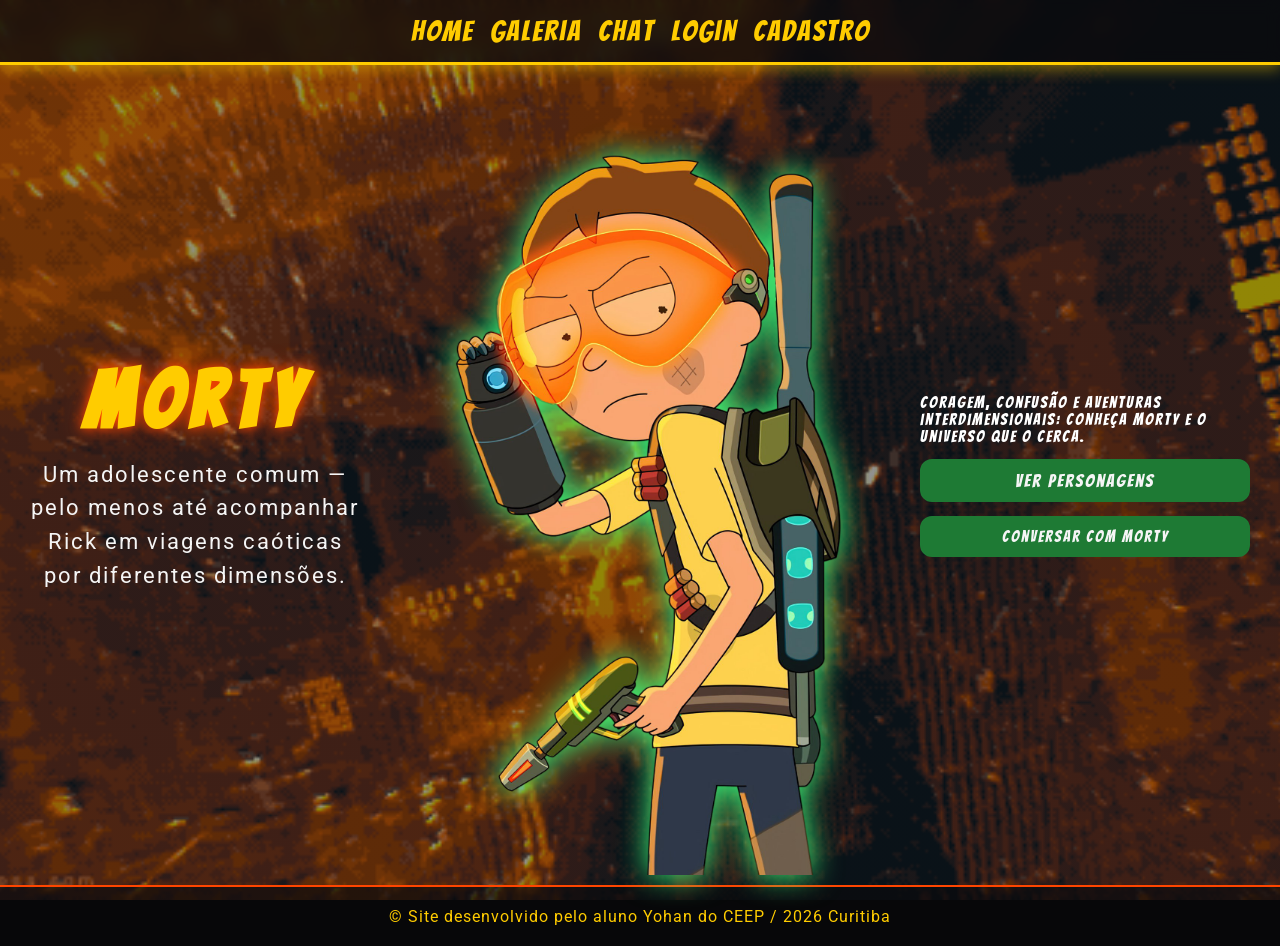
<file: public/index.html>
<!DOCTYPE html>
<html lang="pt-br">
<head>
    <meta charset="UTF-8">
    <meta name="viewport" content="width=device-width, initial-scale=1.0">
    <title>Home</title>
    <link rel="stylesheet" href="./style.css">
</head>
<body class="home">
    <nav class="menu">
        <a class="link" href="index.html">Home</a>
        <a class="link" href="galeria.html">Galeria</a>
        <a class="link" href="chat.html">Chat</a>
        <a class="link" href="login.html">Login</a>
        <a class="link" href="cadastro.html">Cadastro</a>
    </nav>
    <main class="guerr-head">
        <div class="esquerdo">
            <h1 class="guerreiro">Morty</h1>
            <p class="apresentacao">Um adolescente comum — pelo menos até acompanhar Rick em viagens caóticas por diferentes dimensões.</p>
        </div>

        <div class="front">
            <img src="./imagens/dhzewkl-08a36fba-5782-495a-8035-f7040893bb6c.png" alt="Morty Smith em uma aventura pelo multiverso" class="foto">
        </div>

        <div class="direito">
            <p class="balao">Coragem, confusão e aventuras interdimensionais: conheça Morty e o universo que o cerca.</p>
            <a class="btp-personagens" href="galeria.html">Ver personagens</a>
            <a class="btp-chat-home" href="chat.html">Conversar com Morty</a>
        </div>
    </main>
    <footer><p>&copy; Site desenvolvido pelo aluno Yohan do CEEP / 2026 Curitiba</p></footer>
</body>
</html>
</file>
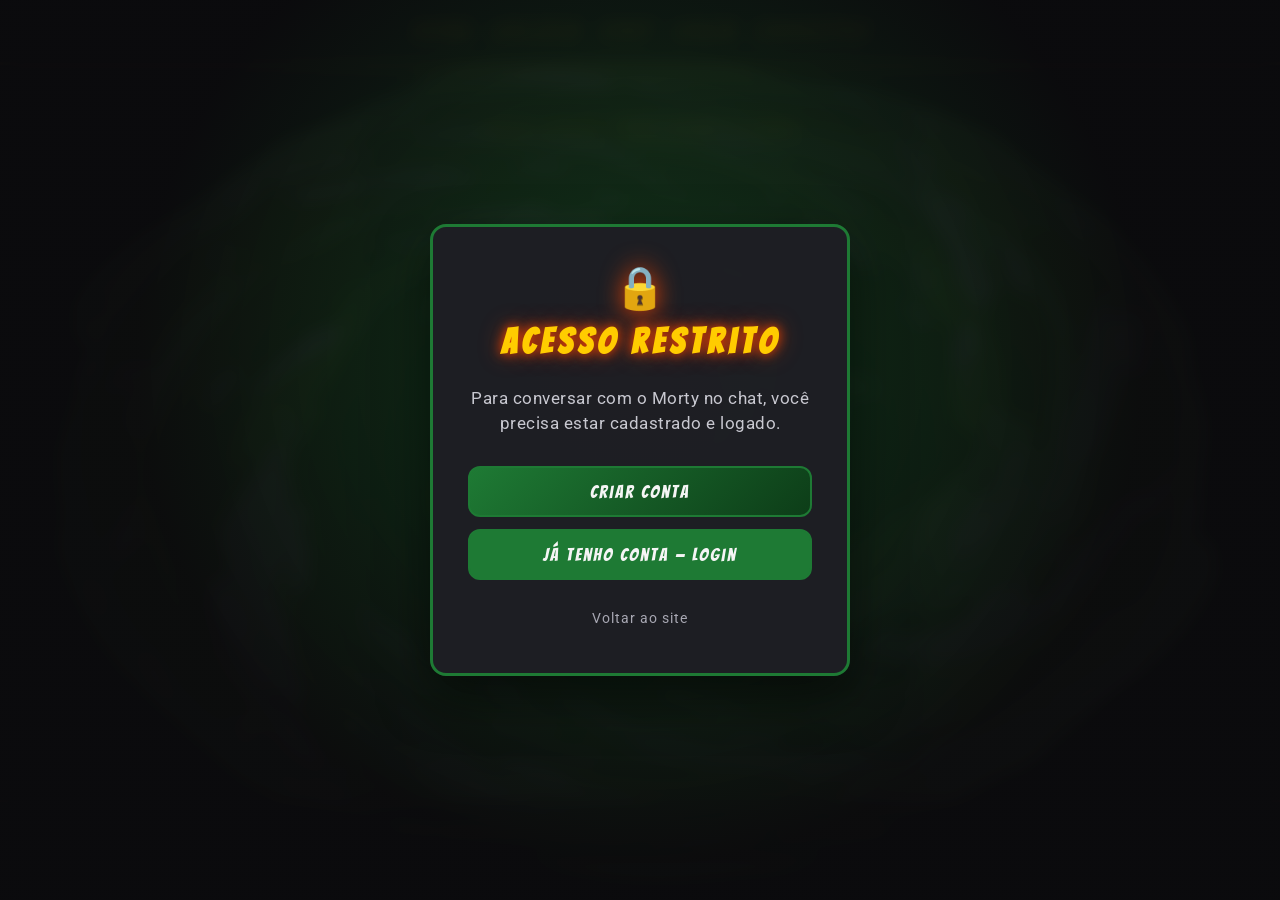
<file: public/chat.html>
<!DOCTYPE html>
<html lang="pt-br">

<head>
    <meta charset="UTF-8">
    <meta name="viewport" content="width=device-width, initial-scale=1.0">
    <title>Chat do Morty</title>
    <link rel="stylesheet" href="./style.css">
</head>

<body>
    <nav class="menu">
        <a class="link" href="index.html">Home</a>
        <a class="link" href="galeria.html">Galeria</a>
        <a class="link" href="chat.html">Chat</a>
        <a class="link" href="login.html">Login</a>
        <a class="link" id="linkCadastro" href="cadastro.html">Cadastro</a>
        <button type="button" id="btnLogout" class="link link-logout" hidden>Log-out</button>
    </nav>

    <div id="authOverlay" class="auth-overlay" hidden>
        <div class="auth-modal">
            <div class="auth-modal-icon">🔒</div>
            <h2 class="auth-modal-titulo">Acesso restrito</h2>
            <p class="auth-modal-texto">
                Para conversar com o Morty no chat, você precisa estar cadastrado e logado.
            </p>
            <div class="auth-modal-botoes">
                <a href="cadastro.html" class="auth-btn auth-btn-primario">Criar conta</a>
                <a href="login.html" class="auth-btn auth-btn-secundario">Já tenho conta — Login</a>
            </div>
            <button type="button" id="btnSairOverlay" class="auth-btn-sair">Voltar ao site</button>
        </div>
    </div>

    <main class="chat-container" id="areaChat">
        <h2 id="boasVindas">Chat do Morty</h2>
        <div id="caixaChat"></div>

        <div id="inputArea">
            <input type="text" id="mensagem" placeholder="Digite sua mensagem..." aria-label="Digite sua mensagem" autocomplete="off">
            <button id="btnEnviar">Enviar</button>
        </div>
    </main>

    <footer>
        <p>©Site desenvolvido pelo aluno Yohan do CEEP / 2026 Curitiba</p>
    </footer>

    <script>
        const usuarioLogado = localStorage.getItem('usuario');
        const token = localStorage.getItem('token');

        const authOverlay = document.querySelector('#authOverlay');
        const areaChat = document.querySelector('#areaChat');
        const btnSairOverlay = document.querySelector('#btnSairOverlay');
        const linkCadastro = document.querySelector('#linkCadastro');
        const btnLogout = document.querySelector('#btnLogout');
        const caixaChat = document.querySelector('#caixaChat');
        const inputMensagem = document.querySelector('#mensagem');
        const btnEnviar = document.querySelector('#btnEnviar');

        function bloquearChat() {
            authOverlay.hidden = false;
            areaChat.style.pointerEvents = 'none';
            areaChat.style.filter = 'blur(4px)';
            areaChat.style.opacity = '0.45';
        }

        if (usuarioLogado && token) {
            linkCadastro.hidden = true;
            btnLogout.hidden = false;
            authOverlay.hidden = true;
            document.querySelector('#boasVindas').textContent = `Olá ${usuarioLogado}, seja bem vindo`;
        } else {
            linkCadastro.hidden = false;
            btnLogout.hidden = true;
            document.querySelector('#boasVindas').textContent = 'Faça login para usar o chat';
            bloquearChat();
        }

        btnLogout.addEventListener('click', () => {
            localStorage.removeItem('token');
            localStorage.removeItem('usuario');
            window.location.href = 'index.html';
        });

        btnSairOverlay?.addEventListener('click', () => {
            window.location.href = 'index.html';
        });

        const historicoConversa = [];

        function mensagemTela(autor, texto) {
            const textoFinal = document.createElement('p');
            textoFinal.className = 'msg';
            if (autor === 'Morty') {
                textoFinal.classList.add('msg-morty');
            } else if (autor === 'system') {
                textoFinal.classList.add('msg-system');
            } else {
                textoFinal.classList.add('msg-user');
            }
            textoFinal.textContent = `${autor}: ${texto}`;
            caixaChat.appendChild(textoFinal);
            caixaChat.scrollTop = caixaChat.scrollHeight;
        }

        btnEnviar.addEventListener('click', async () => {
            if (!usuarioLogado || !token) {
                bloquearChat();
                return;
            }

            const textoMensagem = inputMensagem.value.trim();
            if (!textoMensagem) return;

            mensagemTela(usuarioLogado, textoMensagem);
            historicoConversa.push({ role: 'user', content: textoMensagem });

            inputMensagem.value = '';
            btnEnviar.disabled = true;

            try {
                const respostaServidor = await fetch('/chat', {
                    method: 'POST',
                    headers: {
                        'Content-Type': 'application/json',
                        'Authorization': `Bearer ${token}`
                    },
                    body: JSON.stringify({ historico: historicoConversa })
                });

                const dados = await respostaServidor.json();

                if (respostaServidor.status === 401) {
                    localStorage.removeItem('token');
                    localStorage.removeItem('usuario');
                    mensagemTela('system', dados.erro || 'Sessão expirada. Faça login novamente.');
                    bloquearChat();
                    return;
                }

                if (!respostaServidor.ok) {
                    mensagemTela('system', dados.erro || 'Erro no servidor');
                    return;
                }

                mensagemTela('Morty', dados.resposta);
                historicoConversa.push({ role: 'assistant', content: dados.resposta });
            } catch (erro) {
                console.error('Erro ao enviar mensagem:', erro);
                mensagemTela('system', 'Erro ao conectar com o servidor');
            } finally {
                btnEnviar.disabled = false;
            }
        });

        inputMensagem.addEventListener('keydown', (e) => {
            if (e.key === 'Enter' && !btnEnviar.disabled) {
                btnEnviar.click();
            }
        });
    </script>
</body>

</html>
</file>
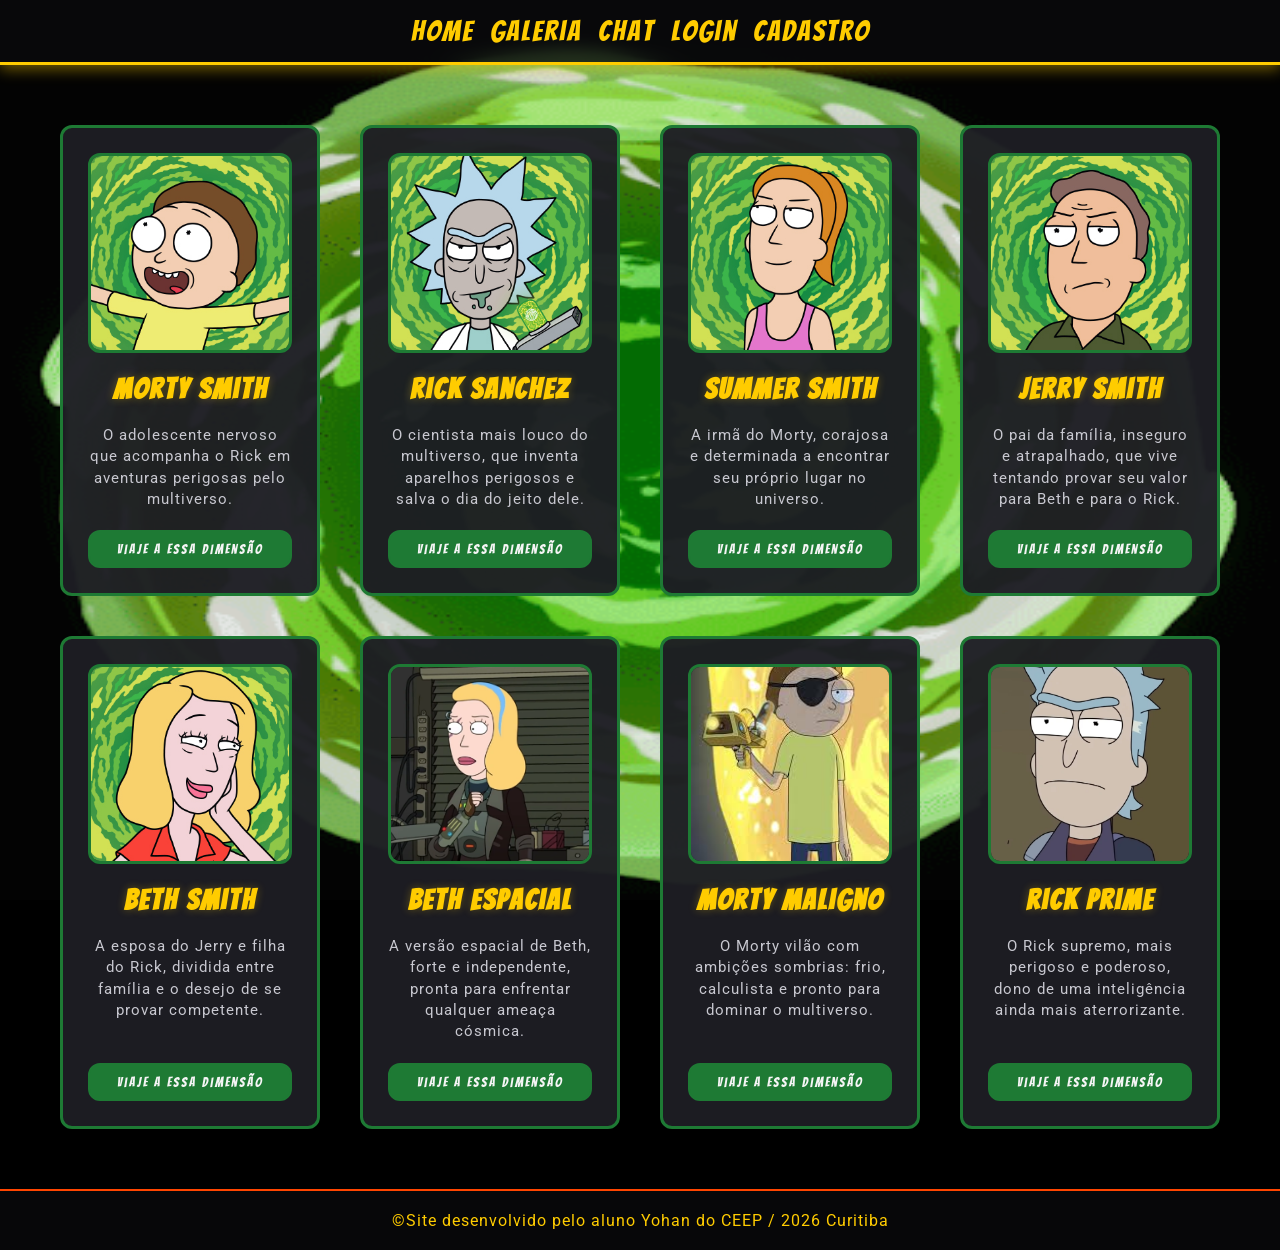
<file: public/galeria.html>
<!DOCTYPE html>
<html lang="pt-br">

<head>
    <meta charset="UTF-8">
    <meta name="viewport" content="width=device-width, initial-scale=1.0">
    <title>Galeria</title>
    <link rel="stylesheet" href="./style.css">
</head>

<body>
    <nav class="menu">
        <a class="link" href="index.html">Home</a>
        <a class="link" href="galeria.html">Galeria</a>
        <a class="link" href="chat.html">Chat</a>
        <a class="link" href="login.html">login</a>
        <a class="link" href="cadastro.html">Cadastro</a>
    </nav>
    <div class="vitrine">
        <article class="personagem">
            <img src="./imagens/morty smith woah.jpg" alt="morty" class="foto_personagem">
            <h2 class="nome_personagem">morty smith</h2>
            <p>O adolescente nervoso que acompanha o Rick em aventuras perigosas pelo multiverso.</p>
            <button class="btp">Viaje a essa dimensão</button>
        </article>

        <article class="personagem">
            <img src="./imagens/rick sanchez.jpg" alt="rick sanchez" class="foto_personagem">
            <h2 class="nome_personagem">Rick sanchez</h2>
            <p>O cientista mais louco do multiverso, que inventa aparelhos perigosos e salva o dia do jeito dele.</p>
            <button class="btp">Viaje a essa dimensão</button>
        </article>

        <article class="personagem">
            <img src="./imagens/summer smith.jpg" alt="summer smith" class="foto_personagem">
            <h2 class="nome_personagem">summer smith</h2>
            <p>A irmã do Morty, corajosa e determinada a encontrar seu próprio lugar no universo.</p>
            <button class="btp">Viaje a essa dimensão</button>
        </article>

        <article class="personagem">
            <img src="./imagens/jerry smith.jpg" alt="jerry smith" class="foto_personagem">
            <h2 class="nome_personagem">Jerry smith</h2>
            <p>O pai da família, inseguro e atrapalhado, que vive tentando provar seu valor para Beth e para o Rick.</p>
            <button class="btp">Viaje a essa dimensão</button>
        </article>

         <article class="personagem">
            <img src="./imagens/beth smith.jpg" alt="" class="foto_personagem">
            <h2 class="nome_personagem">Beth smith</h2>
            <p>A esposa do Jerry e filha do Rick, dividida entre família e o desejo de se provar competente.</p>
            <button class="btp">Viaje a essa dimensão</button>
        </article>

         <article class="personagem">
            <img src="./imagens/Beth.PNG.webp" alt="beth espacial" class="foto_personagem">
            <h2 class="nome_personagem">beth espacial</h2>
            <p>A versão espacial de Beth, forte e independente, pronta para enfrentar qualquer ameaça cósmica.</p>
            <button class="btp">Viaje a essa dimensão</button>
        </article>

          <article class="personagem">
            <img src="./imagens/evil morty.jfif" alt="morty malvado" class="foto_personagem">
            <h2 class="nome_personagem">morty maligno</h2>
            <p>O Morty vilão com ambições sombrias: frio, calculista e pronto para dominar o multiverso.</p>
            <button class="btp">Viaje a essa dimensão</button>
        </article>

          <article class="personagem">
            <img src="./imagens/rick primario.webp" alt="rick primario" class="foto_personagem">
            <h2 class="nome_personagem">rick prime</h2>
            <p>O Rick supremo, mais perigoso e poderoso, dono de uma inteligência ainda mais aterrorizante.</p>
            <button class="btp">Viaje a essa dimensão</button>
        </article>

             
    </div>
    <footer> &copy;Site desenvolvido pelo aluno Yohan do CEEP / 2026 Curitiba </footer>
</body>

</html>
</file>
<file: public/style.css>
@import url('https://fonts.googleapis.com/css2?family=Bangers&family=Roboto:ital,wght@0,100..900;1,100..900&display=swap');

* {
    margin: 0;
    padding: 0;
    box-sizing: border-box;
}

:root {
    --escuro-cinema: #0b0b0d;
    --fundo-card: #1e1e24;
    --laranja: #ff4500;
    --brilho: #ffcc00;
    --verde: #1e7a34;
    --verde-claro: #3dff7a;
}

body {
    background-color: var(--escuro-cinema);
    background-image: radial-gradient(circle at 50% 0%, rgba(30, 122, 52, 0.35) 0%, rgba(11, 11, 13, 0) 55%);
    color: white;
    min-height: 100vh;
    font-family: 'Roboto', sans-serif;
}

.menu {
    position: sticky;
    top: 0;
    background-color: rgba(30, 30, 36, 0.55);
    padding: 16px 12px;
    text-align: center;
    box-shadow: 0 4px 10px 0 var(--verde);
    z-index: 1000;
    backdrop-filter: blur(8px);
    display: flex;
    flex-wrap: nowrap;
    justify-content: center;
    align-items: center;
    gap: 16px;
    overflow-x: auto;
    white-space: nowrap;
}

.link {
    font-family: 'Bangers', cursive;
    text-decoration: none;
    color: white;
    font-size: 1.8rem;
    letter-spacing: 2px;
    margin: 0;
    transition: color 0.3s ease;
    flex-shrink: 0;
}

.link:hover {
    color: var(--laranja);
}

button,
.btp,
.btp-personagens,
.card,
.bpt-chat {
    background-color: var(--verde);
    color: #f5f5f5;
    border: 2px solid var(--verde);
    border-radius: 12px;
    padding: 10px 18px;
    font-family: 'Bangers', cursive;
    letter-spacing: 2px;
    cursor: pointer;
    transition: all 0.4s ease;
}

button:hover,
.btp:hover,
.btp-personagens:hover,
.card:hover,
.bpt-chat:hover {
    transform: translateY(-5px);
    border-color: var(--verde-claro);
    box-shadow: 0 12px 25px rgba(61, 255, 122, 0.5);
}

footer {
    text-align: center;
    padding: 20px;
    font-family: 'Roboto', sans-serif;
    color: #a8a8b3;
    letter-spacing: 1px;
}

.guerr-head {
    position: relative;
    min-height: calc(100vh - 80px);
    display: flex;
    justify-content: space-between;
    align-items: center;
    padding: 40px 20px;
    background-color: var(--escuro-cinema);
}

.esquerdo,
.direito {
    max-height: 400px;
    width: 100%;
    max-width: 350px;
    padding: 10px;
    font-family: 'Bangers', cursive;
    letter-spacing: 2px;
    z-index: 2;
}

.guerreiro {
    color: var(--brilho);
    font-family: 'Bangers', cursive;
    font-size: 5rem;
    letter-spacing: 8px;
    text-align: center;
    text-shadow: 0 0 12px var(--laranja), 0 0 24px rgba(255, 69, 0, 0.4);
}

.apresentacao {
    font-family: 'Roboto', sans-serif;
    font-size: 1.4rem;
    color: #f5f5f5;
    text-align: center;
    line-height: 1.5;
    margin-top: 15px;
}

#balao {
    font-family: 'Roboto', sans-serif;
    font-size: 1.5rem;
    color: #f5f5f5;
    text-align: center;
    margin-bottom: 25px;
    border: 2px solid var(--verde);
    border-radius: 12px;
    padding: 16px;
    background-color: var(--fundo-card);
    box-shadow: 0 8px 20px rgba(0, 0, 0, 0.4);
}

.front {
    position: absolute;
    height: 100%;
    transform: translateX(-50%);
    left: 50%;
    filter: drop-shadow(0 0 15px var(--verde-claro));
    pointer-events: none;
    z-index: 1;
}

.foto {
    height: min(850px, 90vh);
    object-fit: contain;
}

.btp-personagens {
    display: block;
    margin: 0 auto;
    font-size: 1.1rem;
}

.vitrine {
    display: grid;
    grid-template-columns: repeat(auto-fit, minmax(240px, 1fr));
    gap: 40px;
    max-width: 1200px;
    padding: 60px 20px;
    margin: 0 auto;
}

.personagem {
    border: 3px solid var(--verde);
    border-radius: 12px;
    padding: 25px;
    font-family: 'Roboto', sans-serif;
    letter-spacing: 1px;
    text-align: center;
    background-color: var(--fundo-card);
    display: flex;
    flex-direction: column;
    gap: 20px;
    height: 450px;
    transition: all 0.5s ease;
}

.personagem:hover {
    transform: translateY(-15px);
    border-color: var(--verde-claro);
    box-shadow: 0 12px 25px rgba(61, 255, 122, 0.5);
}

.foto_personagem {
    border: 3px solid var(--verde);
    width: 100%;
    object-fit: cover;
    height: 200px;
    border-radius: 12px;
    transition: border-color 0.4s ease;
}

.personagem:hover .foto_personagem {
    border-color: var(--verde-claro);
}

.nome_personagem {
    font-family: 'Bangers', cursive;
    letter-spacing: 2px;
    text-align: center;
    color: var(--brilho);
    font-size: 1.8rem;
    line-height: 2rem;
    text-shadow: 0 0 8px rgba(255, 204, 0, 0.3);
}

.personagem p {
    flex: 1;
    font-size: 0.95rem;
    color: #c8c8d0;
    line-height: 1.4;
}

.chat-container {
    max-width: 560px;
    margin: 30px auto;
    height: 75vh;
    display: flex;
    flex-direction: column;
    background-color: var(--fundo-card);
    border-radius: 12px;
    border: 3px solid var(--verde);
    overflow: hidden;
    box-shadow: 0 15px 40px rgba(0, 0, 0, 0.45);
    transition: border-color 0.4s ease, box-shadow 0.4s ease;
}

.chat-container:hover {
    border-color: var(--verde-claro);
    box-shadow: 0 15px 40px rgba(61, 255, 122, 0.25);
}

#boasVindas {
    font-family: 'Bangers', cursive;
    letter-spacing: 2px;
    text-align: center;
    padding: 18px;
    font-size: 1.6rem;
    color: var(--brilho);
    border-bottom: 2px solid var(--verde);
    background-color: rgba(30, 122, 52, 0.25);
    text-shadow: 0 0 8px rgba(255, 204, 0, 0.3);
}

#caixaChat {
    flex: 1;
    padding: 20px;
    overflow-y: auto;
    display: flex;
    flex-direction: column;
    gap: 12px;
}

.msg {
    max-width: 80%;
    padding: 12px 16px;
    border-radius: 12px;
    font-size: 0.95rem;
    line-height: 1.4;
    border: 2px solid var(--verde);
    background-color: rgba(30, 122, 52, 0.35);
    align-self: flex-start;
    word-wrap: break-word;
    font-family: 'Roboto', sans-serif;
}

#inputArea {
    display: flex;
    padding: 15px;
    background-color: var(--fundo-card);
    gap: 10px;
    border-top: 2px solid var(--verde);
}

#mensagem {
    flex: 1;
    background-color: var(--escuro-cinema);
    color: #f5f5f5;
    border: 2px solid var(--verde);
    border-radius: 12px;
    padding: 12px 16px;
    font-family: 'Roboto', sans-serif;
    font-size: 1rem;
    outline: none;
    transition: all 0.3s ease;
}

#mensagem::placeholder {
    color: #6f6f7a;
}

#mensagem:hover,
#mensagem:focus {
    border-color: var(--verde-claro);
    box-shadow: 0 0 12px rgba(61, 255, 122, 0.45);
}

#btnEnviar {
    flex-shrink: 0;
    background-color: var(--verde);
    color: #f5f5f5;
    border: 2px solid var(--verde);
    border-radius: 12px;
    padding: 10px 18px;
    font-family: 'Bangers', cursive;
    letter-spacing: 2px;
    cursor: pointer;
    transition: all 0.4s ease;
}

#btnEnviar:hover {
    transform: translateY(-5px);
    border-color: var(--verde-claro);
    box-shadow: 0 12px 25px rgba(61, 255, 122, 0.5);
}

#btnEnviar:disabled {
    opacity: 0.6;
    cursor: not-allowed;
    transform: none;
    box-shadow: none;
}

.container-chat {
    max-width: 560px;
    margin: 30px auto;
    height: 75vh;
    display: flex;
    flex-direction: column;
    background-color: var(--fundo-card);
    border-radius: 12px;
    border: 3px solid var(--verde);
    overflow: hidden;
    box-shadow: 0 15px 40px rgba(0, 0, 0, 0.45);
}

.boasVindas {
    font-family: 'Bangers', cursive;
    letter-spacing: 2px;
    text-align: center;
    padding: 18px;
    font-size: 1.6rem;
    color: var(--brilho);
    border-bottom: 2px solid var(--verde);
    background-color: rgba(30, 122, 52, 0.25);
}

.janela-msg {
    flex: 1;
    padding: 20px;
    overflow-y: auto;
    display: flex;
    flex-direction: column;
    gap: 12px;
}

.mensagem {
    max-width: 80%;
    padding: 12px 16px;
    border-radius: 12px;
    font-size: 0.95rem;
    line-height: 1.4;
    border: 2px solid var(--verde);
    background-color: rgba(30, 122, 52, 0.35);
    align-self: flex-start;
    word-wrap: break-word;
}

.formulario-envio {
    display: flex;
    padding: 15px;
    background-color: var(--fundo-card);
    gap: 10px;
    border-top: 2px solid var(--verde);
}

.inserir {
    flex: 1;
    background-color: var(--escuro-cinema);
    color: #f5f5f5;
    border: 2px solid var(--verde);
    border-radius: 12px;
    padding: 12px 16px;
    font-family: 'Roboto', sans-serif;
    font-size: 1rem;
    outline: none;
}

.inserir:hover,
.inserir:focus {
    border-color: var(--verde-claro);
    box-shadow: 0 0 12px rgba(61, 255, 122, 0.45);
}

.bpt-chat {
    flex-shrink: 0;
}

.conteiner-cadastro {
    min-height: calc(100vh - 120px);
    display: flex;
    flex-direction: column;
    align-items: center;
    justify-content: center;
    padding: 40px 20px;
    position: relative;
}

.conteiner-cadastro::before {
    content: "";
    position: absolute;
    top: 50%;
    left: 50%;
    width: 550px;
    height: 550px;
    transform: translate(-50%, -50%);
    background: radial-gradient(circle, rgba(255, 69, 0, 0.15) 0%, transparent 70%);
    pointer-events: none;
    z-index: 0;
}

.conteiner-ch1 {
    position: relative;
    z-index: 1;
    margin-bottom: 10px;
}

.conteiner-ch1 h2 {
    font-family: 'Bangers', cursive;
    letter-spacing: 5px;
    font-size: 3rem;
    color: var(--brilho);
    text-shadow: 0 0 12px var(--laranja), 0 0 24px rgba(255, 69, 0, 0.45);
    text-align: center;
}

.cadastro-envio,
.login {
    position: relative;
    z-index: 1;
    border: 3px solid var(--verde);
    border-radius: 16px;
    padding: 40px 35px;
    background-color: var(--fundo-card);
    display: flex;
    flex-direction: column;
    gap: 8px;
    width: 100%;
    max-width: 420px;
    box-shadow: 0 20px 50px rgba(0, 0, 0, 0.5);
    transition: all 0.5s ease;
}

.cadastro-envio:hover,
.login:hover {
    border-color: var(--verde-claro);
    box-shadow: 0 15px 35px rgba(61, 255, 122, 0.3);
}

.cadastro-envio label,
.login label {
    font-family: 'Roboto', sans-serif;
    letter-spacing: 1px;
    color: var(--brilho);
    font-size: 0.85rem;
    text-transform: uppercase;
    text-align: left;
    margin-top: 8px;
}

.cadastro-envio input,
.login input {
    background-color: var(--escuro-cinema);
    color: #f5f5f5;
    border: 2px solid var(--verde);
    border-radius: 12px;
    padding: 13px 16px;
    width: 100%;
    font-family: 'Roboto', sans-serif;
    letter-spacing: 1px;
    font-size: 1rem;
    outline: none;
    transition: all 0.3s ease;
}

.cadastro-envio input::placeholder,
.login input::placeholder {
    color: #6f6f7a;
}

.cadastro-envio input:hover,
.cadastro-envio input:focus,
.login input:hover,
.login input:focus {
    border-color: var(--verde-claro);
    box-shadow: 0 0 12px rgba(61, 255, 122, 0.5);
    transform: translateY(-2px);
}

.card {
    margin-top: 18px;
    width: 100%;
    padding: 14px;
    font-size: 1.3rem;
    letter-spacing: 3px;
    background: linear-gradient(135deg, var(--verde) 0%, #0d3d18 100%);
    border: none;
}

.card:hover {
    background: linear-gradient(135deg, var(--laranja) 0%, var(--verde) 100%);
    box-shadow: 0 12px 25px rgba(255, 69, 0, 0.35);
}

input {
    color: #f5f5f5;
}

input:hover,
input:focus {
    outline: none;
}

@media (max-width: 900px) {
    .guerr-head {
        flex-direction: column;
        text-align: center;
        gap: 30px;
    }

    .front {
        position: relative;
        left: auto;
        transform: none;
        order: -1;
    }

    .foto {
        height: 400px;
    }

    .guerreiro {
        font-size: 3.5rem;
    }
}

@media (max-width: 600px) {
    .menu {
        padding: 12px 8px;
        gap: 8px;
    }

    .link {
        font-size: 1rem;
        letter-spacing: 1px;
        margin: 0;
    }

    .vitrine {
        padding: 30px 15px;
        gap: 25px;
    }

    .personagem {
        height: auto;
        min-height: 400px;
    }

    .conteiner-ch1 h2 {
        font-size: 2.4rem;
    }

    .cadastro-envio,
    .login {
        padding: 30px 22px;
    }

    .chat-container,
    .container-chat {
        margin: 15px;
        height: 70vh;
    }

    #boasVindas {
        font-size: 1.3rem;
        padding: 14px;
    }
}

.mensagem,
.mensagem-servidor {
    display: block;
    text-align: center;
    font-family: 'Roboto', sans-serif;
    letter-spacing: 1px;
    font-size: 0.95rem;
    min-height: 1.4rem;
    margin: 14px auto 0;
    padding: 12px 16px;
    width: 100%;
    max-width: 100%;
    border-radius: 12px;
    border: 2px solid var(--verde);
    background-color: rgba(30, 122, 52, 0.25);
    word-wrap: break-word;
    transition: color 0.3s ease, border-color 0.3s ease, background-color 0.3s ease;
}

.mensagem:empty,
.mensagem-servidor:empty {
    padding: 0;
    min-height: 0;
    margin: 0;
    border: none;
    background: transparent;
}

.msg-erro {
    color: #ff6b6b;
    border-color: rgba(255, 80, 80, 0.55);
    background-color: rgba(255, 80, 80, 0.1);
}

.msg-sucesso {
    color: #5dff8a;
    border-color: rgba(40, 200, 100, 0.5);
    background-color: rgba(40, 200, 100, 0.1);
}

.msg-aguardando {
    color: var(--brilho);
    border-color: rgba(255, 204, 0, 0.45);
    background-color: rgba(255, 204, 0, 0.08);
}

.auth-overlay {
    position: fixed;
    inset: 0;
    z-index: 2000;
    display: flex;
    align-items: center;
    justify-content: center;
    background: rgba(11, 11, 13, 0.88);
    background-image: radial-gradient(circle at 50% 40%, rgba(30, 122, 52, 0.35) 0%, rgba(11, 11, 13, 0.9) 60%);
    backdrop-filter: blur(8px);
    padding: 20px;
}

.auth-overlay[hidden] {
    display: none !important;
}

.auth-modal {
    position: relative;
    z-index: 1;
    background-color: var(--fundo-card);
    border: 3px solid var(--verde);
    border-radius: 16px;
    padding: 40px 35px;
    max-width: 420px;
    width: 100%;
    text-align: center;
    box-shadow: 0 20px 50px rgba(0, 0, 0, 0.5);
    display: flex;
    flex-direction: column;
    gap: 8px;
    transition: all 0.5s ease;
}

.auth-modal:hover {
    border-color: var(--verde-claro);
    box-shadow: 0 15px 35px rgba(61, 255, 122, 0.3);
}

.auth-modal-icon {
    font-size: 2.6rem;
    margin-bottom: 6px;
    line-height: 1;
    filter: drop-shadow(0 0 12px var(--laranja));
}

.auth-modal-titulo {
    font-family: 'Bangers', cursive;
    letter-spacing: 5px;
    font-size: 2.2rem;
    color: var(--brilho);
    text-shadow: 0 0 12px var(--laranja), 0 0 24px rgba(255, 69, 0, 0.45);
    text-align: center;
    margin-bottom: 8px;
}

.auth-modal-texto {
    font-family: 'Roboto', sans-serif;
    font-size: 1.05rem;
    color: #c8c8d0;
    line-height: 1.5;
    margin: 10px 0 22px;
    letter-spacing: 0.5px;
}

.auth-modal-texto strong {
    color: var(--brilho);
    text-shadow: 0 0 8px rgba(255, 204, 0, 0.3);
}

.auth-modal-botoes {
    display: flex;
    flex-direction: column;
    gap: 12px;
    width: 100%;
}

.auth-btn {
    display: block;
    width: 100%;
    text-decoration: none;
    font-family: 'Bangers', cursive;
    letter-spacing: 2px;
    font-size: 1.15rem;
    padding: 14px 18px;
    border-radius: 12px;
    cursor: pointer;
    transition: all 0.4s ease;
    text-align: center;
    box-sizing: border-box;
}

.auth-btn-primario {
    background: linear-gradient(135deg, var(--verde) 0%, #0d3d18 100%);
    color: #f5f5f5;
    border: 2px solid var(--verde);
}

.auth-btn-primario:hover {
    background: linear-gradient(135deg, var(--laranja) 0%, var(--verde) 100%);
    border-color: var(--verde-claro);
    box-shadow: 0 12px 25px rgba(255, 69, 0, 0.35);
    transform: translateY(-5px);
    color: white;
}

.auth-btn-secundario {
    background-color: var(--verde);
    color: #f5f5f5;
    border: 2px solid var(--verde);
}

.auth-btn-secundario:hover {
    transform: translateY(-5px);
    border-color: var(--verde-claro);
    box-shadow: 0 12px 25px rgba(61, 255, 122, 0.5);
    color: white;
}

.auth-btn-sair {
    margin-top: 16px;
    background: none;
    border: none;
    color: #a8a8b3;
    font-family: 'Roboto', sans-serif;
    font-size: 0.9rem;
    cursor: pointer;
    letter-spacing: 1px;
    padding: 6px;
    transition: color 0.3s ease;
}

.auth-btn-sair:hover {
    color: var(--laranja);
    transform: none;
    box-shadow: none;
}

.msg-user {
    align-self: flex-end;
    background-color: rgba(255, 69, 0, 0.18);
    border-color: var(--laranja);
}

.msg-kratos,
.msg-morty {
    align-self: flex-start;
    background-color: rgba(30, 122, 52, 0.45);
    border-color: var(--verde-claro);
}

.msg-system {
    align-self: center;
    background-color: rgba(255, 80, 80, 0.15);
    border-color: #ff6b6b;
    color: #ffb0b0;
    max-width: 90%;
    font-size: 0.88rem;
}

@media (max-width: 600px) {
    .auth-modal {
        padding: 30px 22px;
    }

    .auth-modal-titulo {
        font-size: 1.8rem;
        letter-spacing: 3px;
    }

    .auth-modal-texto {
        font-size: 0.95rem;
    }
}
.link-logout {
    background: none;
    border: none;
    font-family: 'Bangers', cursive;
    text-decoration: none;
    color: white;
    font-size: 1.8rem;
    letter-spacing: 2px;
    margin: 0;
    cursor: pointer;
    padding: 0;
    transition: color 0.3s ease;
    vertical-align: baseline;
    flex-shrink: 0;
    white-space: nowrap;
}

.link-logout:hover {
    color: var(--laranja);
    transform: none;
    box-shadow: none;
    border-color: transparent;
}

@media (max-width: 600px) {
    .link-logout {
        font-size: 1rem;
        letter-spacing: 1px;
        margin: 0;
    }
}


/* =====================================================
   TEMA PORTAL / CYBERPUNK
   - Home (<body class="home">): GIF cyberpunk laranja
   - Todas as outras páginas (galeria, login, cadastro,
     chat): GIF do portal verde
   Imagens esperadas na pasta "imagens":
   "portal verde.gif" e "cyberpunk laranja.gif"
   ===================================================== */

/* fundo padrão = portal verde */
body {
    background-color: #000;
    background-image: url('imagens/portal%20verde.gif');
    background-repeat: no-repeat;
    background-position: center;
    background-size: 100% 100%;
    background-attachment: fixed;
}

/* home = cyberpunk laranja */
.home {
    background-color: #000;
    background-image:
        linear-gradient(rgba(11, 11, 13, 0.45), rgba(11, 11, 13, 0.45)),
        url('imagens/cyberpunk%20laranja.gif');
    background-size: cover;
}

.home .guerr-head {
    background: transparent;
}

/* menu e rodapé (todas as páginas) */
.menu {
    background-color: rgba(11, 11, 13, 0.78);
    border-bottom: 3px solid var(--brilho);
    box-shadow: 0 4px 14px rgba(255, 204, 0, 0.45);
}

.link,
.link-logout {
    color: var(--brilho);
}

.link:hover,
.link-logout:hover {
    color: var(--laranja);
}

footer {
    background-color: rgba(11, 11, 13, 0.7);
    border-top: 2px solid var(--laranja);
    color: var(--brilho);
}

/* links da home: sem sublinhado; link solto vira botão */
.direito a {
    text-decoration: none;
}

.direito a:not(:has(button)) {
    display: block;
    margin-top: 14px;
    text-align: center;
    background-color: var(--verde);
    color: #f5f5f5;
    border: 2px solid var(--verde);
    border-radius: 12px;
    padding: 10px 18px;
    font-family: 'Bangers', cursive;
    letter-spacing: 2px;
    transition: all 0.4s ease;
}

.direito a:not(:has(button)):hover {
    transform: translateY(-5px);
    border-color: var(--verde-claro);
    box-shadow: 0 12px 25px rgba(61, 255, 122, 0.5);
}

/* galeria: cards um pouco opacos para destacar do portal */
.personagem {
    background-color: rgba(30, 30, 36, 0.96);
}

.personagem:hover {
    border-color: var(--brilho);
    box-shadow: 0 12px 25px rgba(255, 204, 0, 0.4);
}

.personagem:hover .foto_personagem {
    border-color: var(--brilho);
}

/* login e cadastro: mesmo visual dos cards da galeria */
.conteiner-cadastro::before {
    display: none;
}

.cadastro-envio,
.login {
    background-color: rgba(30, 30, 36, 0.96);
}

.cadastro-envio:hover,
.login:hover {
    border-color: var(--brilho);
    box-shadow: 0 15px 35px rgba(255, 204, 0, 0.3);
}

.cadastro-envio input:hover,
.cadastro-envio input:focus,
.login input:hover,
.login input:focus {
    border-color: var(--brilho);
    box-shadow: 0 0 12px rgba(255, 204, 0, 0.45);
}

.card:hover {
    background: linear-gradient(135deg, var(--laranja) 0%, var(--verde) 100%);
    box-shadow: 0 12px 25px rgba(255, 69, 0, 0.35);
}

/* tela de acesso restrito */
.auth-modal {
    background-color: rgba(30, 30, 36, 0.97);
}

.auth-modal:hover {
    border-color: var(--brilho);
    box-shadow: 0 15px 35px rgba(255, 204, 0, 0.3);
}

/* chat */
.pagina-chat .chat-container {
    border: 3px solid #ffffff;
    background-color: rgba(22, 22, 28, 0.96);
}

.pagina-chat .chat-container:hover {
    border-color: var(--brilho);
    box-shadow: 0 15px 40px rgba(255, 204, 0, 0.25);
}

.pagina-chat #boasVindas {
    background-color: rgba(30, 122, 52, 0.75);
    border-bottom: 2px solid var(--laranja);
}

.pagina-chat #inputArea {
    background-color: rgba(22, 22, 28, 0.96);
    border-top: 2px solid var(--laranja);
}

.pagina-chat #mensagem {
    border: 2px solid var(--laranja);
}

.pagina-chat #mensagem:hover,
.pagina-chat #mensagem:focus {
    border-color: var(--brilho);
    box-shadow: 0 0 12px rgba(255, 204, 0, 0.45);
}

.pagina-chat #btnEnviar {
    background-color: var(--laranja);
    color: #111;
    border: 2px solid var(--brilho);
}

.pagina-chat #btnEnviar:hover {
    border-color: #ffffff;
    box-shadow: 0 12px 25px rgba(255, 69, 0, 0.45);
}

.pagina-chat .msg {
    background-color: var(--verde);
    border-color: var(--brilho);
    color: #fff;
}

.pagina-chat .msg-user {
    align-self: flex-end;
}

.pagina-chat .msg-morty {
    border-color: var(--laranja);
}

.pagina-chat .msg-system {
    background-color: rgba(255, 80, 80, 0.15);
    border-color: #ff6b6b;
    color: #ffb0b0;
}

/* título das páginas de login/cadastro: contraste sobre o portal */
.conteiner-ch1 h2 {
    text-shadow: 0 0 10px var(--laranja), 0 3px 8px #000, 0 0 3px #000;
}


/* galeria: cards crescem se o texto for maior e o botão fica sempre alinhado embaixo */
.personagem {
    height: auto;
    min-height: 450px;
}

.foto_personagem {
    flex-shrink: 0;
}

.personagem .btp {
    margin-top: auto;
}
</file>
